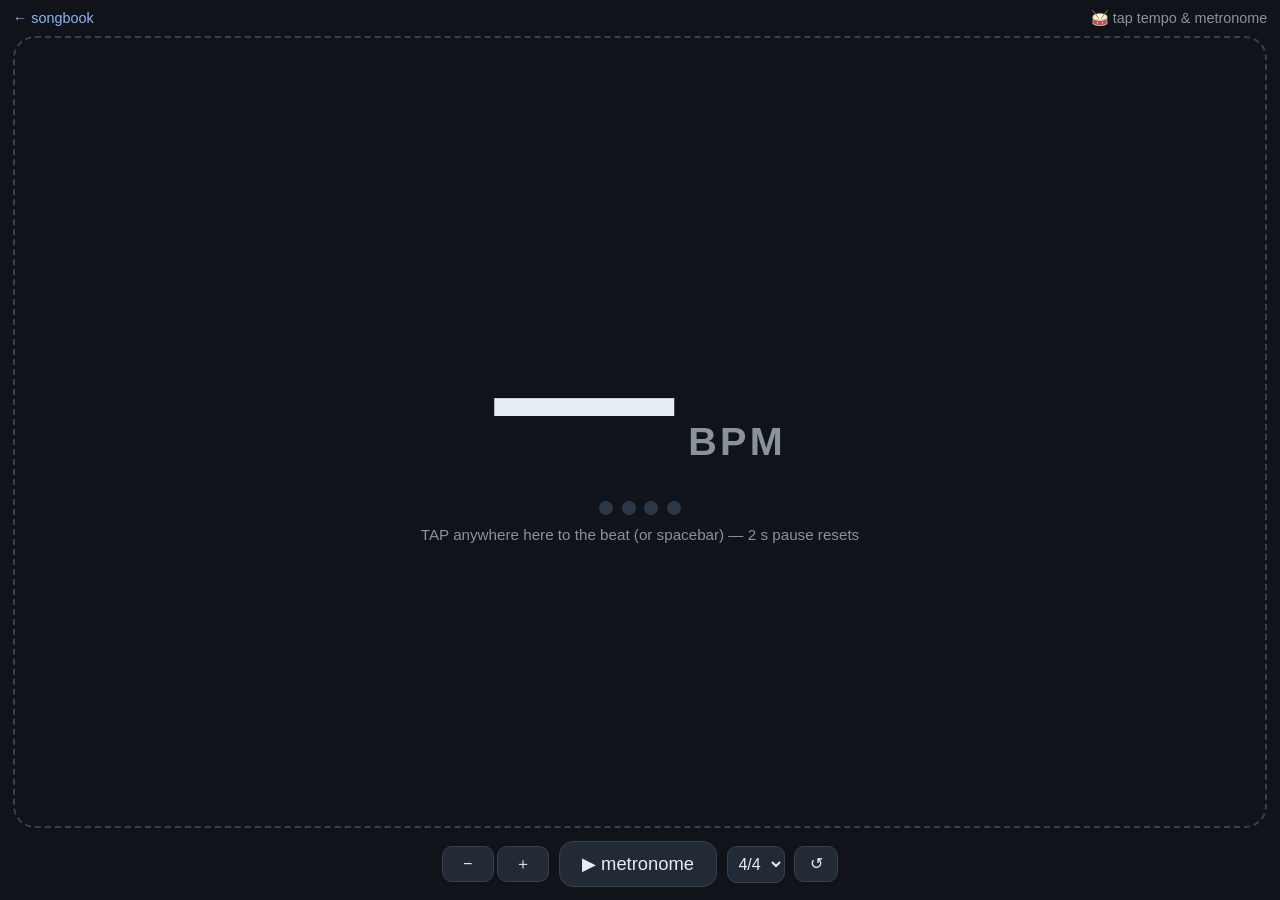
<file: tap.html>
<!doctype html>
<html lang="en">
<head>
<meta charset="utf-8">
<meta name="viewport" content="width=device-width, initial-scale=1, viewport-fit=cover, user-scalable=no">
<title>Tap tempo — Tiny Tab Maker</title>
<meta name="theme-color" content="#10141a">
<link rel="manifest" href="manifest.webmanifest">
<link rel="apple-touch-icon" href="icons/apple-touch-icon.png">
<style>
/* Standalone on purpose: zero dependencies, works fully offline. */
*{box-sizing:border-box;-webkit-tap-highlight-color:transparent}
html,body{margin:0;height:100%;overflow:hidden}
body{background:#10141a;color:#e6edf3;font-family:-apple-system,BlinkMacSystemFont,"Segoe UI",Roboto,Helvetica,Arial,sans-serif;
  display:flex;flex-direction:column;user-select:none;-webkit-user-select:none}
.top{display:flex;align-items:center;gap:.6rem;padding:.6rem .8rem;
  padding-top:max(.6rem, env(safe-area-inset-top))}
.top a{color:#8ab4f8;text-decoration:none;font-size:.9rem}
.top .sp{flex:1}
.btn{background:#222a35;color:#e6edf3;border:1px solid #37414e;border-radius:10px;
  padding:.55rem .9rem;font-size:1rem;cursor:pointer;line-height:1}
.btn:active{background:#2c3644}
.btn.on{background:#2f5fb3;border-color:#2f5fb3}
/* the whole middle of the screen is the tap pad */
#pad{flex:1;display:flex;flex-direction:column;align-items:center;justify-content:center;
  cursor:pointer;position:relative;margin:0 .8rem;border:2px dashed #37414e;border-radius:22px;
  transition:background .06s}
#pad.hit{background:#1b2431}
#bpm{font-size:clamp(70px,24vw,180px);font-weight:800;line-height:1;font-variant-numeric:tabular-nums}
#bpm small{font-size:.22em;font-weight:600;color:#8a929b;letter-spacing:.08em}
#hint{color:#8a929b;font-size:.95rem;margin-top:.6rem;text-align:center;padding:0 1rem}
#taps{color:#57606a;font-size:.8rem;margin-top:.35rem;min-height:1em}
/* beat flash dots */
#beats{display:flex;gap:.55rem;margin-top:1.1rem;min-height:16px}
#beats i{width:14px;height:14px;border-radius:50%;background:#2c3644}
#beats i.on{background:#e6a700}
#beats i.acc.on{background:#d3382f}
.bottom{display:flex;gap:.6rem;align-items:center;justify-content:center;padding:.8rem;
  padding-bottom:max(.8rem, env(safe-area-inset-bottom))}
.bottom .btn.big{font-size:1.15rem;padding:.8rem 1.4rem;border-radius:14px}
.step{display:flex;align-items:center;gap:.2rem}
.step .btn{min-width:52px}
#bpb{background:#222a35;color:#e6edf3;border:1px solid #37414e;border-radius:10px;padding:.5rem .4rem;font-size:1rem}
</style>
</head>
<body>

<div class="top">
  <a href="index.html">← songbook</a>
  <span class="sp"></span>
  <span style="color:#8a929b;font-size:.9rem">🥁 tap tempo &amp; metronome</span>
</div>

<div id="pad">
  <div id="bpm">—<small> BPM</small></div>
  <div id="beats"></div>
  <div id="hint">TAP anywhere here to the beat (or spacebar) — 2 s pause resets</div>
  <div id="taps"></div>
</div>

<div class="bottom">
  <div class="step">
    <button class="btn" id="minus">−</button>
    <button class="btn" id="plus">＋</button>
  </div>
  <button class="btn big" id="metro">▶ metronome</button>
  <select id="bpb" title="Beats per bar">
    <option value="2">2/4</option>
    <option value="3">3/4</option>
    <option value="4" selected>4/4</option>
    <option value="6">6/8</option>
  </select>
  <button class="btn" id="reset" title="Clear taps">↺</button>
</div>

<script>
(function () {
  "use strict";
  var $ = function (s) { return document.querySelector(s); };
  var bpm = null, taps = [], MAXTAPS = 8, RESET_MS = 2000;

  // ?bpm=118 preset (links from the songbook pass the song's tempo)
  var m = location.search.match(/[?&]bpm=(\d+)/);
  if (m) bpm = Math.max(20, Math.min(300, +m[1]));

  function show() {
    $("#bpm").innerHTML = (bpm ? Math.round(bpm) : "—") + "<small> BPM</small>";
    $("#taps").textContent = taps.length > 1 ? taps.length + " taps" : "";
    if (metroOn) restartMetro();          // live tempo change while running
  }

  function tap() {
    var now = performance.now();
    if (taps.length && now - taps[taps.length - 1] > RESET_MS) taps = [];
    taps.push(now);
    if (taps.length > MAXTAPS) taps.shift();
    if (taps.length > 1) {
      var gaps = [];
      for (var i = 1; i < taps.length; i++) gaps.push(taps[i] - taps[i - 1]);
      var avg = gaps.reduce(function (a, b) { return a + b; }, 0) / gaps.length;
      bpm = 60000 / avg;
    }
    var pad = $("#pad");
    pad.classList.add("hit");
    setTimeout(function () { pad.classList.remove("hit"); }, 70);
    show();
  }

  $("#pad").addEventListener("pointerdown", tap);
  document.addEventListener("keydown", function (e) {
    if (e.code === "Space") { e.preventDefault(); tap(); }
  });
  $("#reset").addEventListener("click", function (e) { e.stopPropagation(); taps = []; show(); });
  $("#plus").addEventListener("click", function () { bpm = Math.min(300, (bpm || 120) + 1); show(); });
  $("#minus").addEventListener("click", function () { bpm = Math.max(20, (bpm || 120) - 1); show(); });

  /* ---- metronome: Web Audio lookahead scheduler (solid timing) ---- */
  var AC = null, metroOn = false, nextBeat = 0, beatN = 0, timer = null;
  function beatsPerBar() { return +$("#bpb").value || 4; }
  function drawDots() {
    var n = beatsPerBar(), h = "";
    for (var i = 0; i < n; i++) h += '<i class="' + (i === 0 ? "acc" : "") + '"></i>';
    $("#beats").innerHTML = h;
  }
  drawDots();
  $("#bpb").addEventListener("change", function () { beatN = 0; drawDots(); });

  function click(t, accent) {
    var o = AC.createOscillator(), g = AC.createGain();
    o.frequency.value = accent ? 1568 : 1046;         // G6 / C6
    g.gain.setValueAtTime(accent ? 0.5 : 0.3, t);
    g.gain.exponentialRampToValueAtTime(0.001, t + 0.05);
    o.connect(g); g.connect(AC.destination);
    o.start(t); o.stop(t + 0.06);
  }
  function schedule() {
    var spb = 60 / (bpm || 120);
    while (nextBeat < AC.currentTime + 0.12) {
      var acc = (beatN % beatsPerBar()) === 0;
      click(nextBeat, acc);
      flashAt(nextBeat, beatN % beatsPerBar());
      nextBeat += spb; beatN++;
    }
  }
  function flashAt(t, k) {
    setTimeout(function () {
      var dots = document.querySelectorAll("#beats i");
      dots.forEach(function (d) { d.classList.remove("on"); });
      if (dots[k]) dots[k].classList.add("on");
    }, Math.max(0, (t - AC.currentTime) * 1000));
  }
  function startMetro() {
    if (!AC) AC = new (window.AudioContext || window.webkitAudioContext)();
    if (AC.state === "suspended") AC.resume();
    nextBeat = AC.currentTime + 0.08; beatN = 0;
    timer = setInterval(schedule, 25);
    metroOn = true;
    $("#metro").textContent = "■ stop"; $("#metro").classList.add("on");
  }
  function stopMetro() {
    clearInterval(timer); metroOn = false;
    document.querySelectorAll("#beats i").forEach(function (d) { d.classList.remove("on"); });
    $("#metro").textContent = "▶ metronome"; $("#metro").classList.remove("on");
  }
  function restartMetro() { clearInterval(timer); nextBeat = AC.currentTime + 0.05; timer = setInterval(schedule, 25); }
  $("#metro").addEventListener("click", function () { metroOn ? stopMetro() : startMetro(); });

  // keep the screen awake while the metronome runs (best effort)
  if ("wakeLock" in navigator) {
    var lock = null;
    setInterval(function () {
      if (metroOn && !lock) navigator.wakeLock.request("screen").then(function (l) {
        lock = l; l.addEventListener("release", function () { lock = null; });
      }).catch(function () {});
    }, 3000);
  }

  show();
})();
if ("serviceWorker" in navigator) navigator.serviceWorker.register("sw.js").catch(function () {});
</script>
</body>
</html>
</file>
